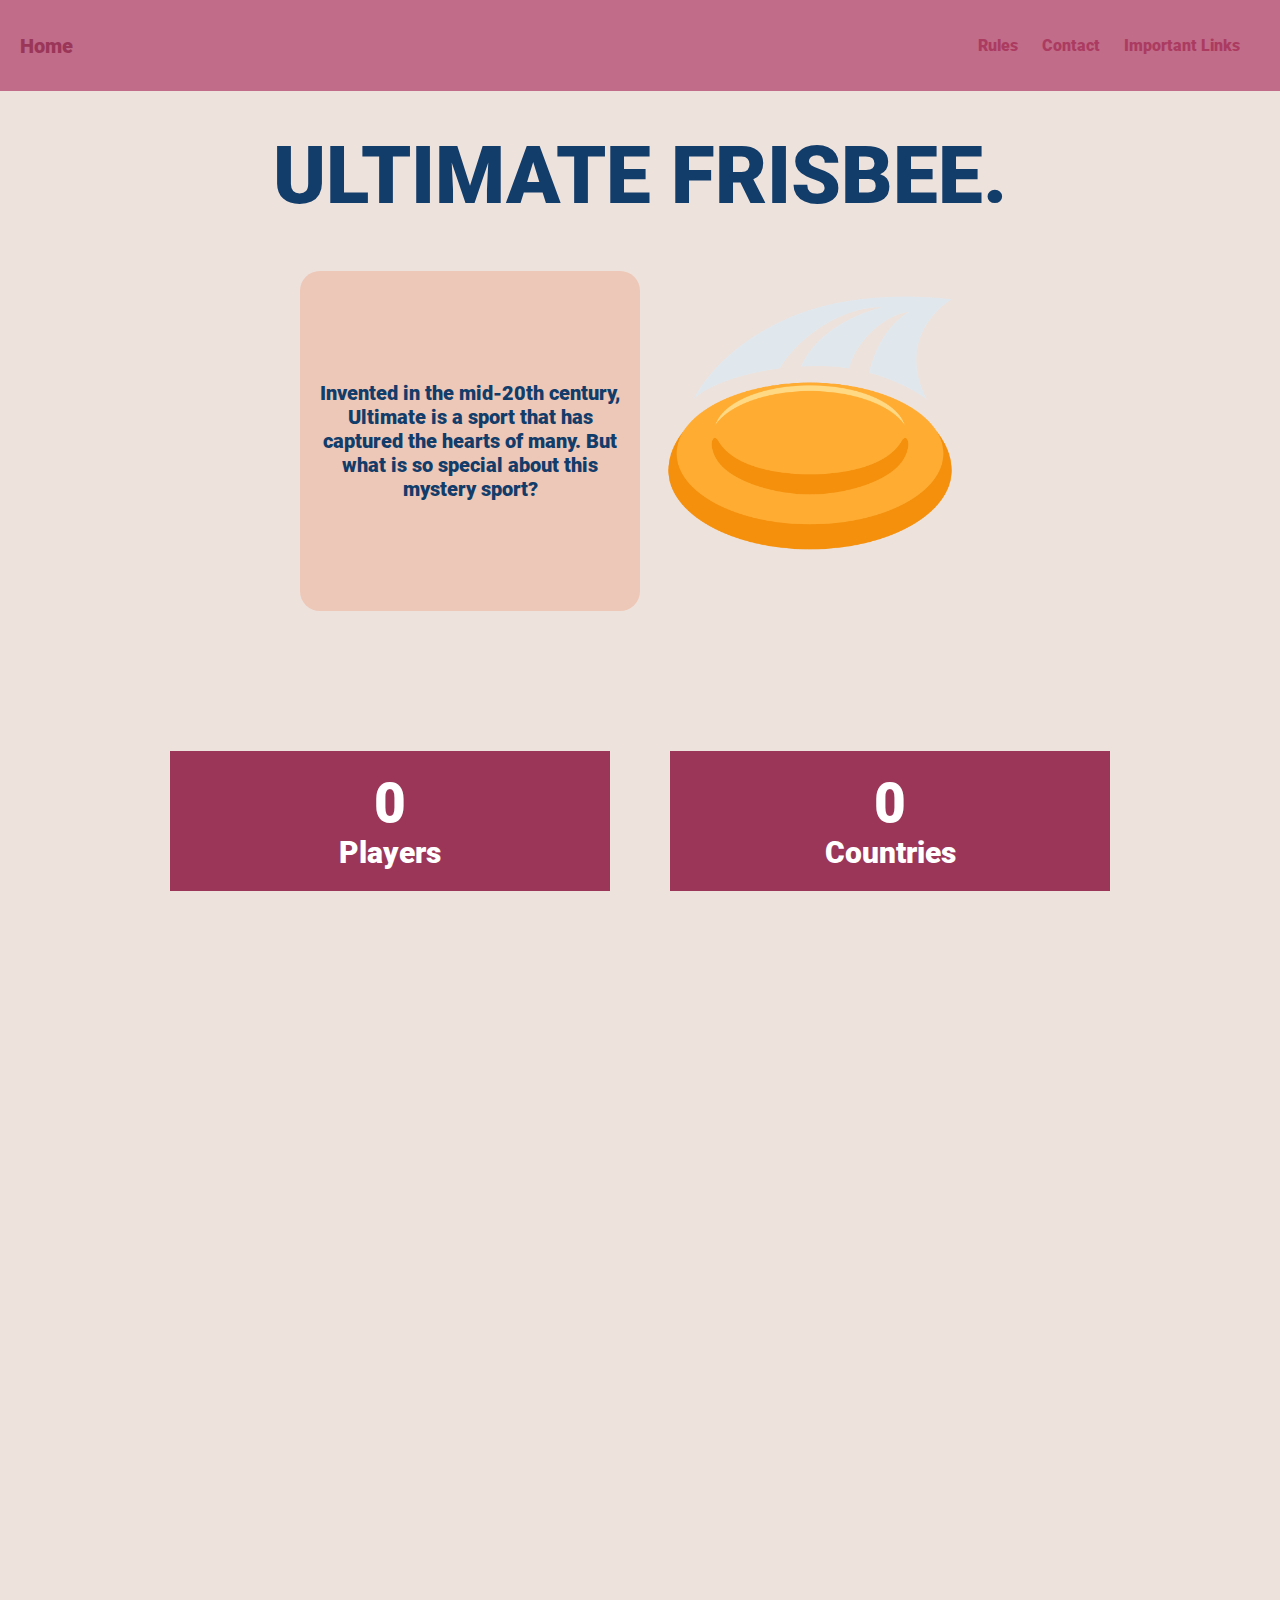
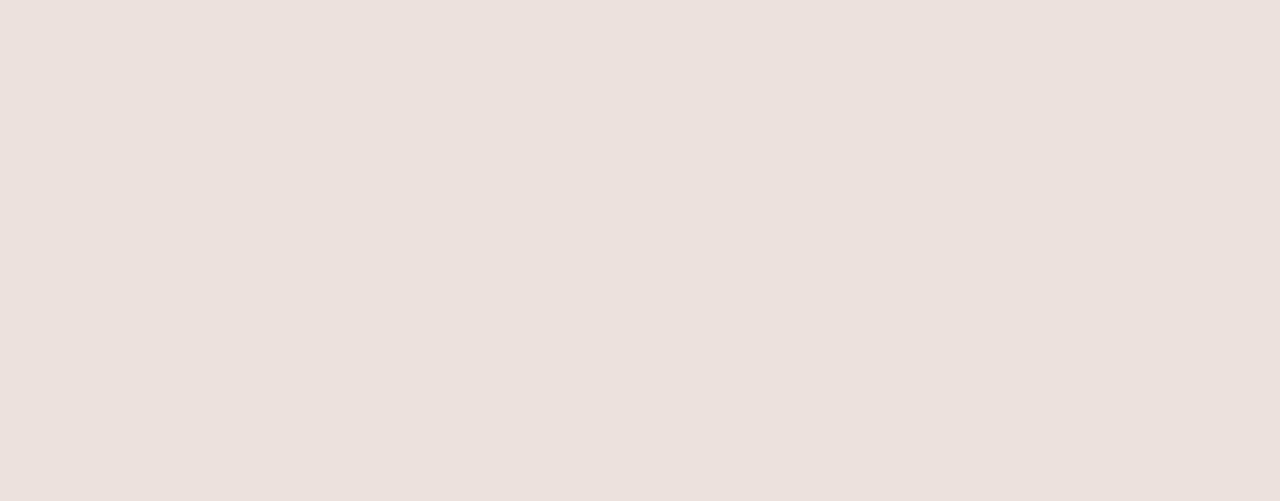
<file: index.html>
<!DOCTYPE html>
<html lang="en">
<head>
    <title>Charlie Kairaitis</title>
    <link rel="stylesheet" href="style.css">
    <script defer src="app.js"></script>
</head>
<body>
    <nav class="navigationbar">
        <div class="navigationdiv">
            <div class="name"><a href="#">Home</a></div>
            <ul>
                <li><a href="#">Rules</a></li>
                <li><a href="#">Contact</a></li>
                <li><a href="#">Important Links</a></li>
            </ul>
        </div>
    </nav> 
    <div> 
        <div class="bigtext"> 
            ULTIMATE FRISBEE. 
        </div>
    </div>

    <section class="hidden sideby">
        <div class="boxed">
            Invented in the mid-20th century, Ultimate is a sport that has captured the hearts of many. But what is so special about this mystery sport? 
        </div>
        <div>
            <img src="images/1f94f-1.png" alt="frisbee">
        </div>
    </section>

    <section class="stats-container">
        <div class="stats">
            <div class="player-counter counter">0</div>
            <div class="type">Players</div>
        </div>
        <div class="stats">
            <div class="countries-counter counter">0</div>
            <div class="type">Countries</div>
        </div>
    </section>

    <!-- <section class="hidden mediumtext">
        In 2012, there were 5.1 million Ultimate players in the US. 
    </section> -->

    <section class="hidden">
        Did you know it is not formally called Ultimate Frisbee due to the word "frisbee" being a registered trademark of a toy company?
    </section>  

    <section class="hidden">
       The sport is also self-refereed, meaning that there are no officials who monitor play.
    </section>

    <section class="hidden">
       But not many people actually understand this awesome sport, or how it's played!
     </section> 

</body>
</html>
</file>
<file: style.css>
body{
    margin: 0;
    font-family: mainFont;
    background-color: #eee2dc;
    color: #123c69;
}

section{
    display: grid; 
    place-items: center;
    align-content: center; 
    min-height: 40vh;
}

.bigtext{
    display: grid;
    margin: 10px; 
    place-items: center; 
    align-content: center;
    font-size: 80px; 
    height: 150px
}

.mediumtext{
    display: grid; 
    margin: 10px; 
    place-items: center; 
    align-content: center;
    font-size: 40px; 
    height: 100px
}

.navigationbar{
    font-family: mainFont;
    background-color:#c16c89;
    margin: 0;
    padding: 20px 20px;
    background-blend-mode: darken;

}
.navigationdiv{
    margin: 0;
    display: flex;
    align-items: center;
    justify-content: space-between;
}

.name a{
    text-decoration: none;
    font-size: 20px;
    color: #9b3659;
}

.navigationdiv ul{
    list-style: none; 
}

.navigationdiv li{
    margin-right: 20px;
    display: inline-block;
    
}

.navigationdiv li a{
    color: #ac3b61;
    text-decoration: none;
}

.navigationdiv li a:hover {
    color: #b45073;
}

@font-face {
    font-family: mainFont;
    src: url(fonts/Roboto-Black.ttf);
  }
  
@font-face {
    font-family: myFirstFont;
    src: url(fonts/Roboto-Bold.ttf);
    font-weight: bold;
  }

.hidden{
    opacity: 0; 
    transition: all 1s;
    transform: translateX(-100%);
    display: flex;
    align-items: center;
    justify-content: center;
    text-align: center;
}

.show {
    opacity: 1;
    transform: translateX(0); 
}

.sideby {
    display: flex; 
    justify-content: center;
    align-items: center;
}

.sideby div {
    display: flex;
    height: 300px; 
    width: 300px;
    padding: 20px;
}

.sideby img{ 
    max-width: 100%; 
    max-height: 100%;
}

.boxed {
    border-radius: 20px;
    background-color: #edc7b7;
    padding: 10px; 
    align-items: center;
    font-size: 20px;
    display: flex; 
    text-align: center;
    justify-content: center;
}

.stats-container{
    display: grid; 
    grid-template-columns: 1fr 1fr;
    margin: 20px auto; 
    max-width: 1000px; 
    padding-inline: 16px; 
}

.stats-container .stats{
    background-color: #9b3659; 
    color: white; 
    padding: 20px;
    text-align: center;
    width: 400px; 
    height: 100px; 
}

.stats-container .stats .counter{
    font-size: 55px; 
    font-weight: bold; 
}

.stats-container .stats .type{
    font-size: 30px; 
}
</file>
